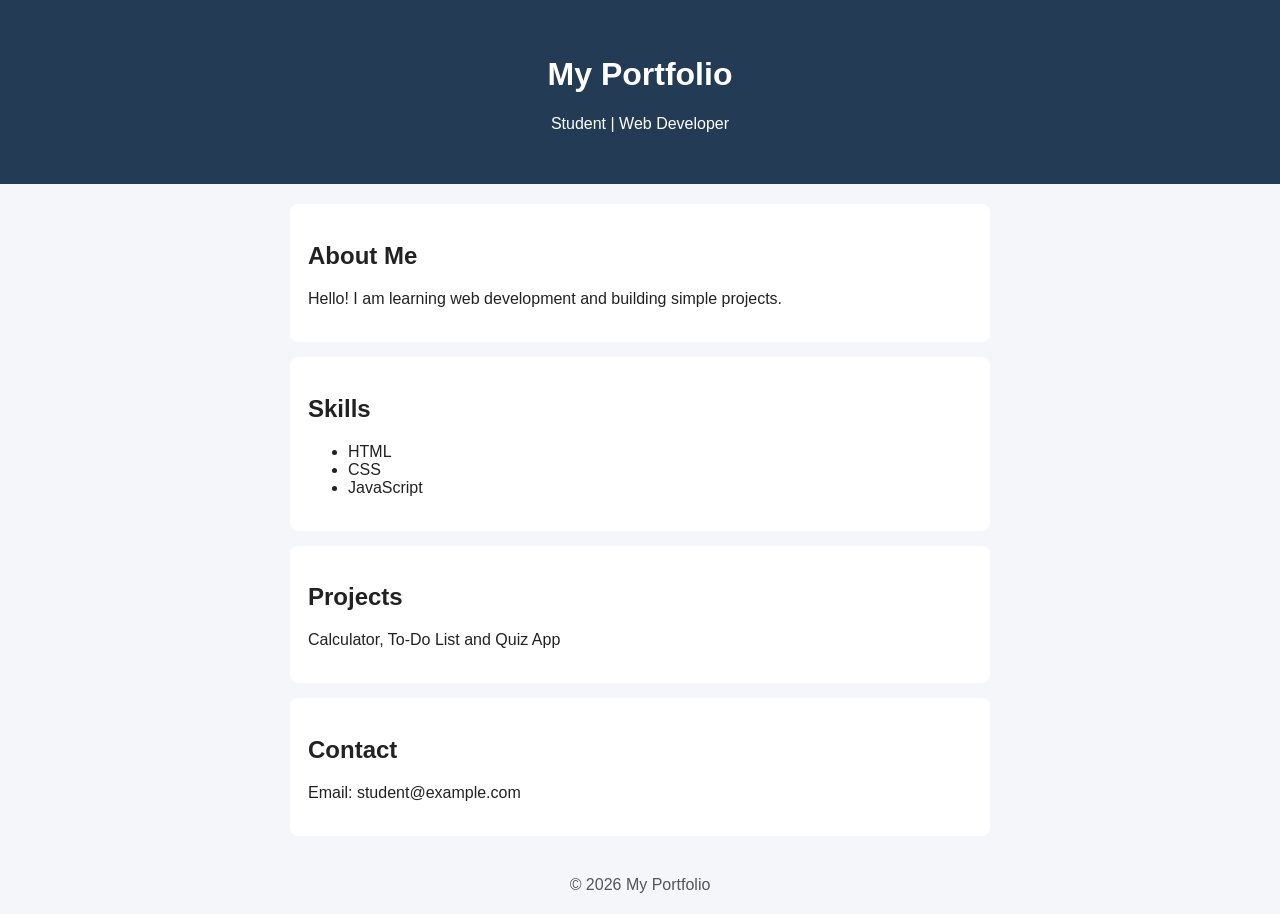
<file: 01_portfolio/index.html>
<!doctype html><html><head><meta charset="UTF-8"><meta name="viewport" content="width=device-width,initial-scale=1"><title>My Portfolio</title><link rel="stylesheet" href="style.css"></head><body><header><h1>My Portfolio</h1><p>Student | Web Developer</p></header><main><section><h2>About Me</h2><p>Hello! I am learning web development and building simple projects.</p></section><section><h2>Skills</h2><ul><li>HTML</li><li>CSS</li><li>JavaScript</li></ul></section><section><h2>Projects</h2><p>Calculator, To-Do List and Quiz App</p></section><section><h2>Contact</h2><p>Email: student@example.com</p></section></main><footer>© <span id="year"></span> My Portfolio</footer><script src="script.js"></script></body></html>
</file>
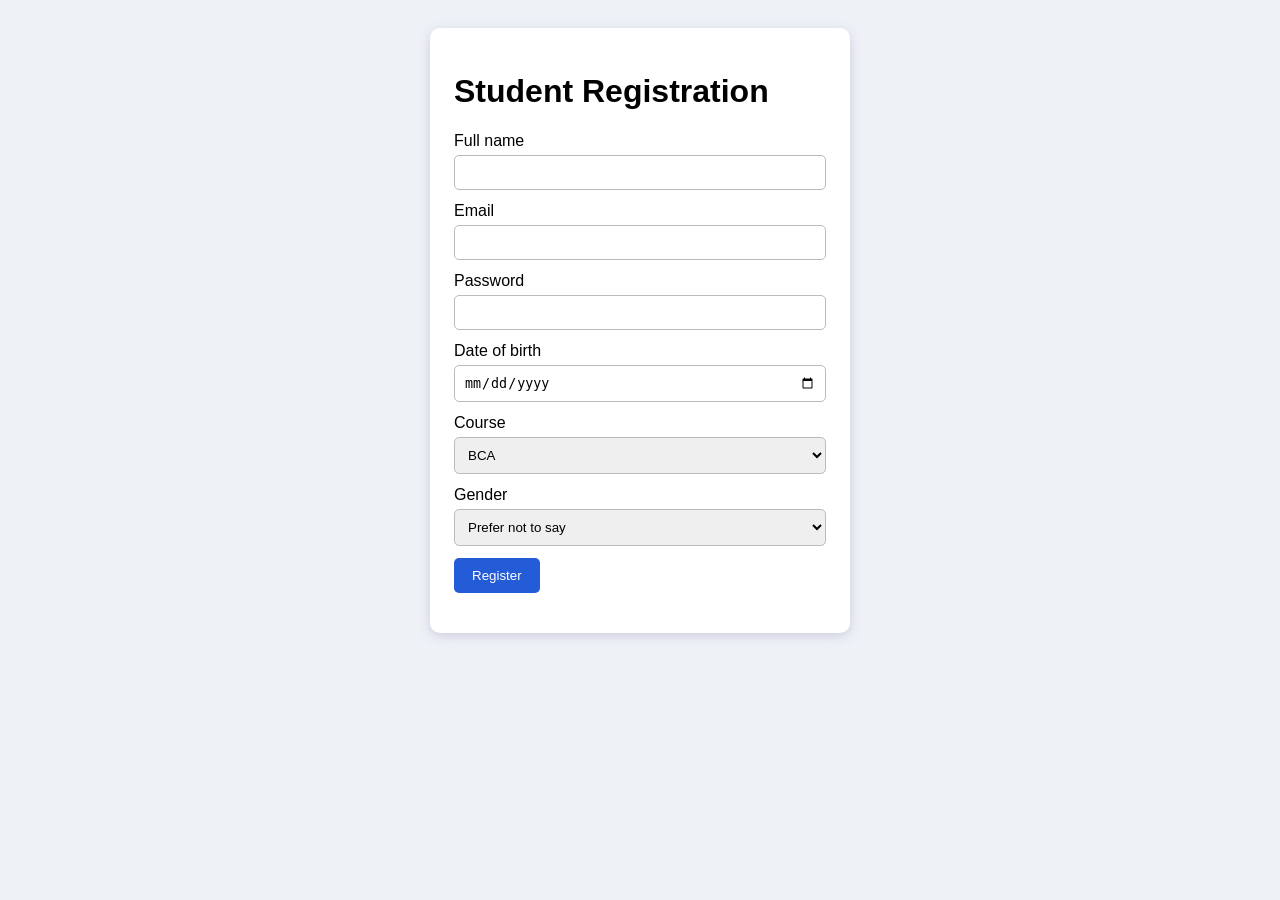
<file: 02_registration_form/index.html>
<!doctype html><html><head><meta charset="UTF-8"><meta name="viewport" content="width=device-width,initial-scale=1"><title>Student Registration</title><link rel="stylesheet" href="style.css"></head><body><form id="registration"><h1>Student Registration</h1><label>Full name<input name="name" required></label><label>Email<input name="email" type="email" required></label><label>Password<input name="password" type="password" minlength="6" required></label><label>Date of birth<input name="dob" type="date"></label><label>Course<select name="course"><option>BCA</option><option>BBA</option><option>B.Sc.</option></select></label><label>Gender<select name="gender"><option>Prefer not to say</option><option>Male</option><option>Female</option><option>Other</option></select></label><button>Register</button><p id="message"></p></form><script src="script.js"></script></body></html>
</file>
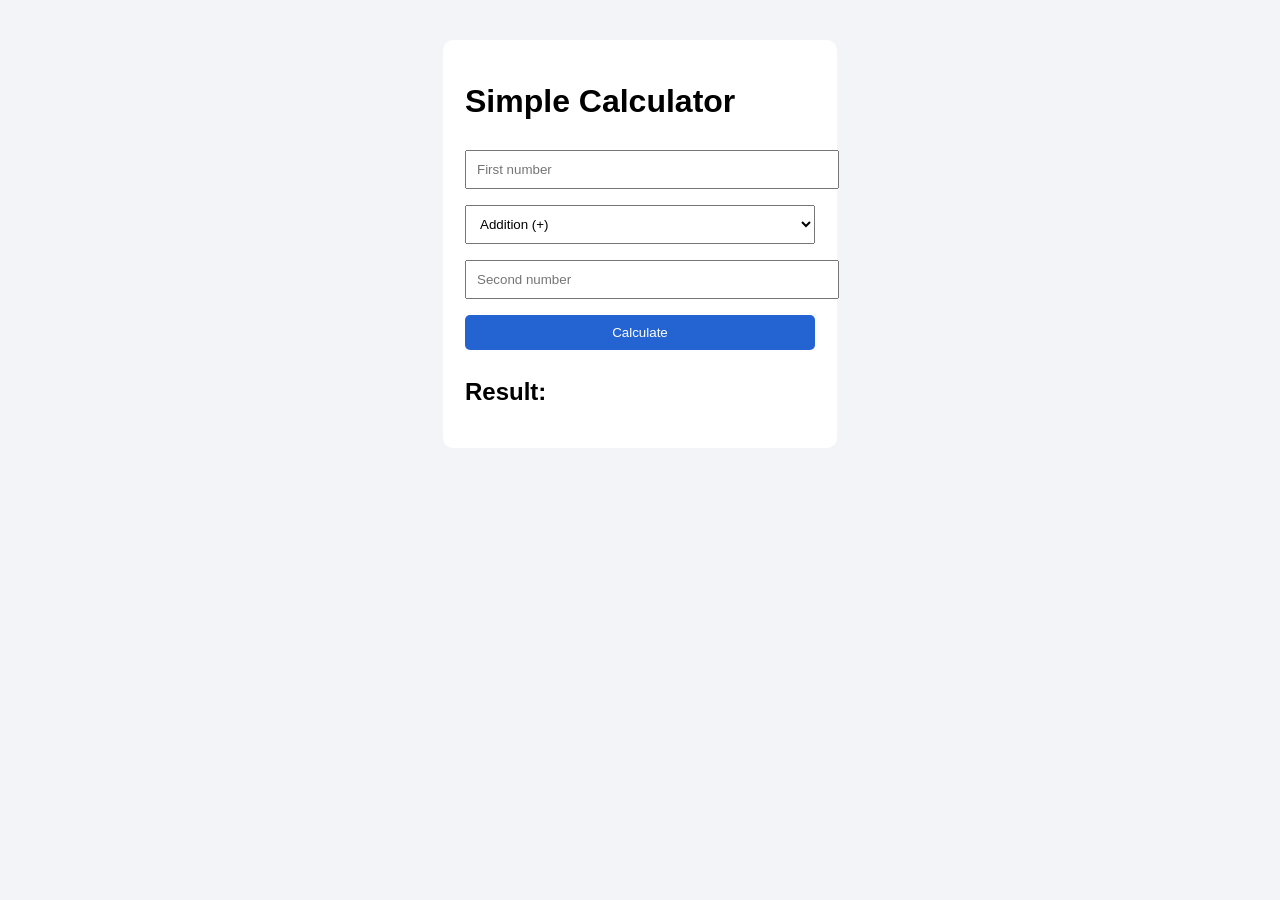
<file: 03_calculator/index.html>
<!doctype html><html><head><meta charset="UTF-8"><meta name="viewport" content="width=device-width,initial-scale=1"><title>Simple Calculator</title><link rel="stylesheet" href="style.css"></head><body><main><h1>Simple Calculator</h1><input id="first" type="number" placeholder="First number"><select id="operator"><option value="+">Addition (+)</option><option value="-">Subtraction (-)</option><option value="*">Multiplication (*)</option><option value="/">Division (/)</option></select><input id="second" type="number" placeholder="Second number"><button id="calculate">Calculate</button><h2 id="result">Result:</h2></main><script src="script.js"></script></body></html>
</file>
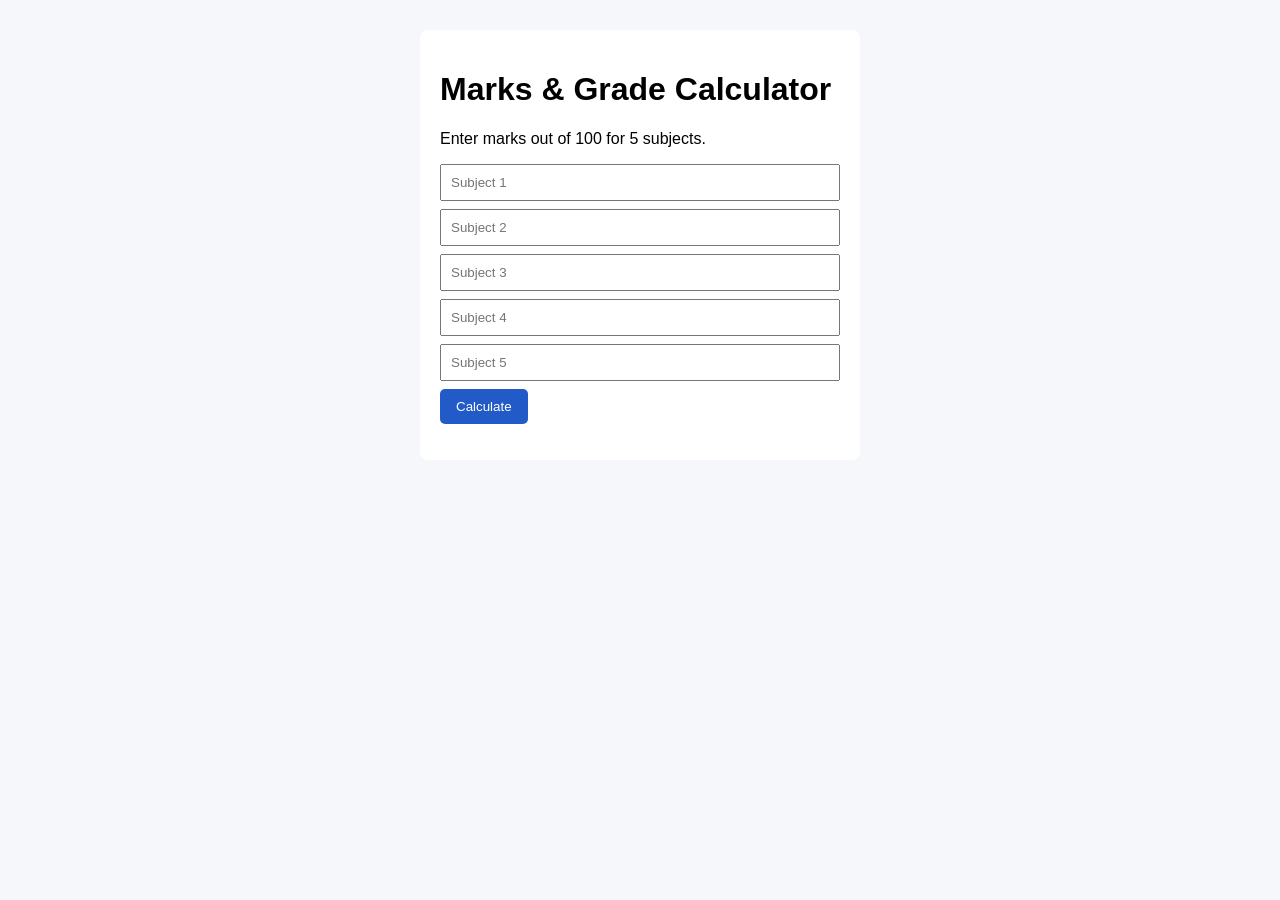
<file: 04_marks_grade/index.html>
<!doctype html><html><head><meta charset="UTF-8"><meta name="viewport" content="width=device-width,initial-scale=1"><title>Marks and Grade</title><link rel="stylesheet" href="style.css"></head><body><main><h1>Marks & Grade Calculator</h1><p>Enter marks out of 100 for 5 subjects.</p><div id="marks"></div><button id="calculate">Calculate</button><p id="result"></p></main><script src="script.js"></script></body></html>
</file>
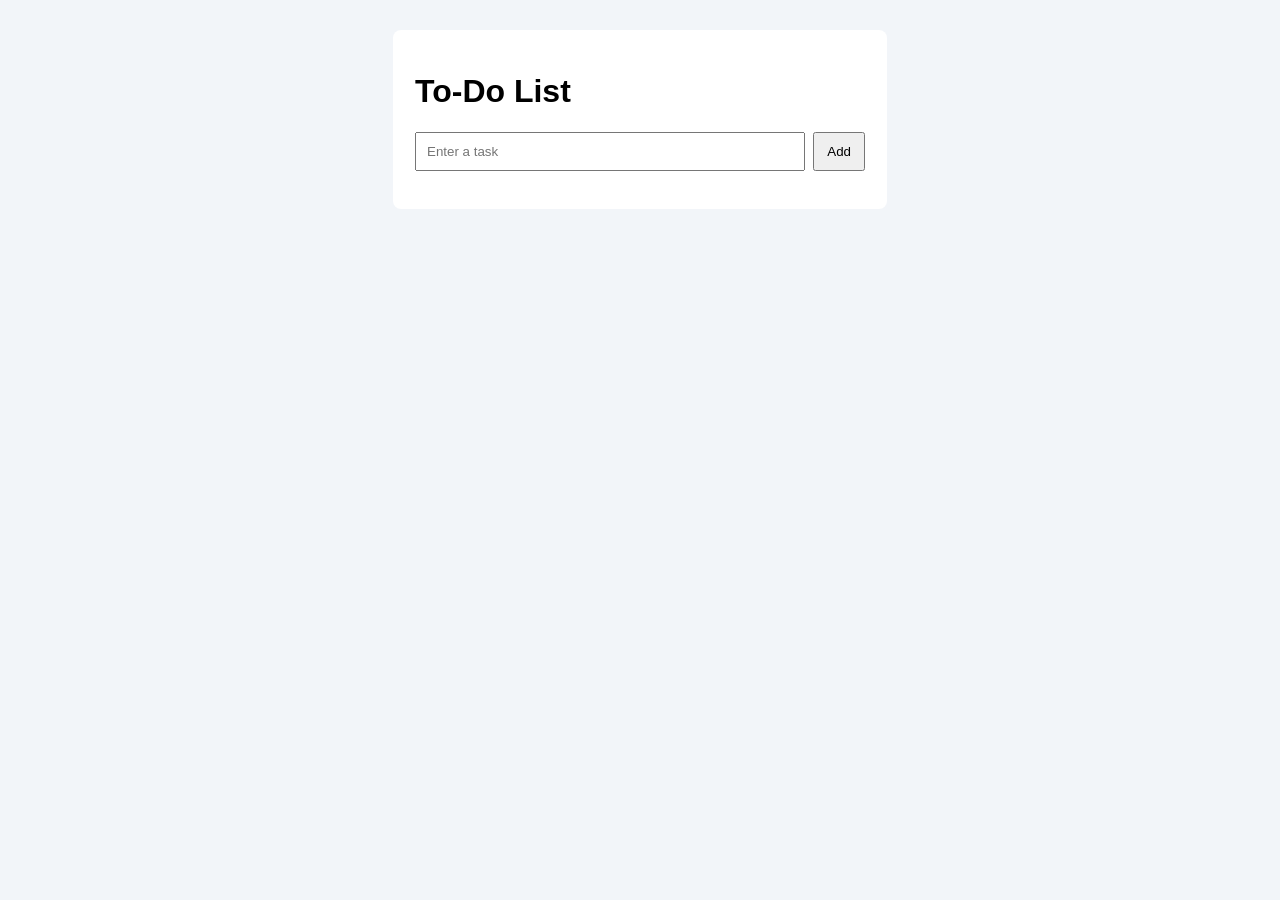
<file: 05_todo/index.html>
<!doctype html><html><head><meta charset="UTF-8"><meta name="viewport" content="width=device-width,initial-scale=1"><title>To-Do List</title><link rel="stylesheet" href="style.css"></head><body><main><h1>To-Do List</h1><form id="taskForm"><input id="task" placeholder="Enter a task" required><button>Add</button></form><ul id="tasks"></ul></main><script src="script.js"></script></body></html>
</file>
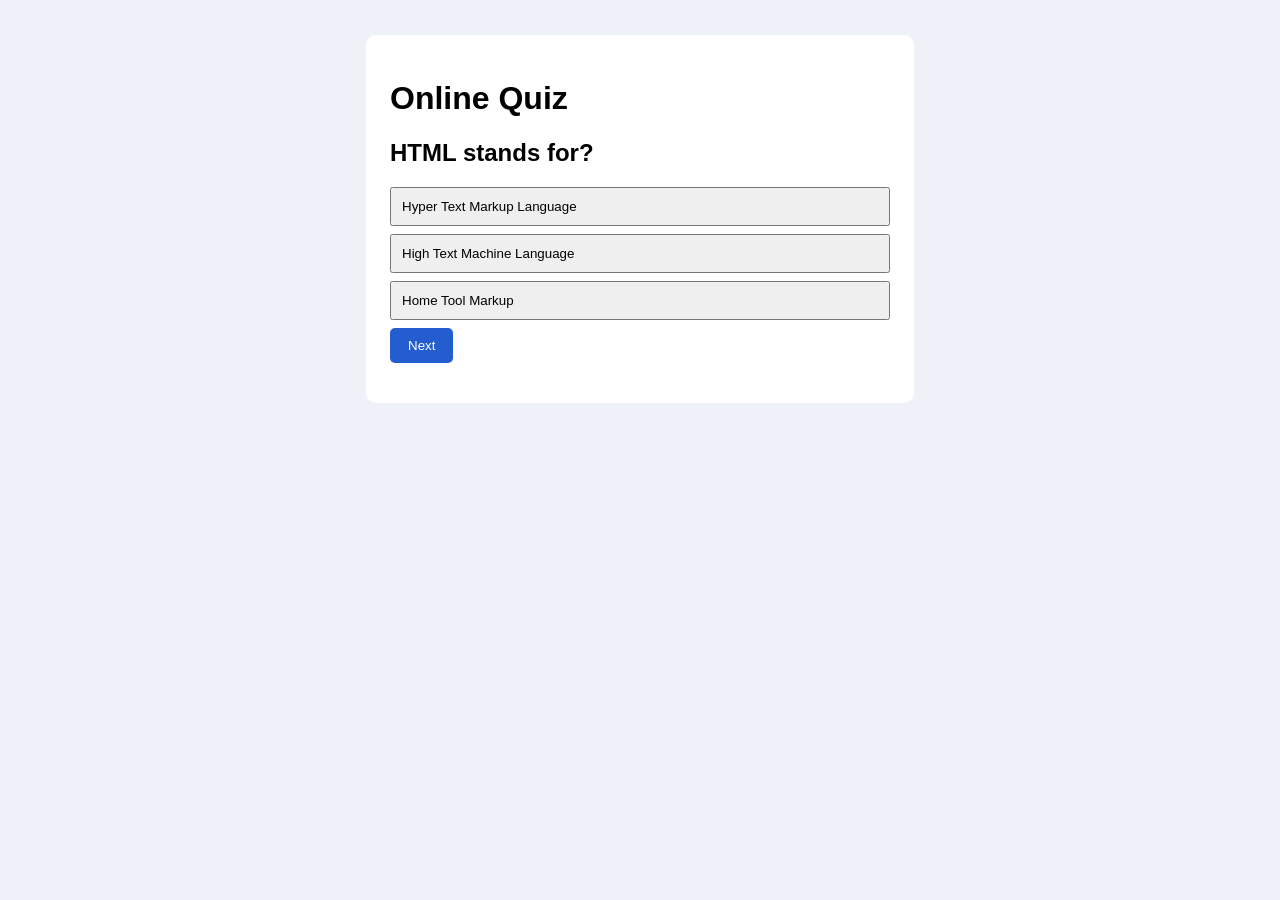
<file: 06_quiz/index.html>
<!doctype html><html><head><meta charset="UTF-8"><meta name="viewport" content="width=device-width,initial-scale=1"><title>Online Quiz</title><link rel="stylesheet" href="style.css"></head><body><main><h1>Online Quiz</h1><h2 id="question"></h2><div id="options"></div><button id="next">Next</button><p id="score"></p></main><script src="script.js"></script></body></html>
</file>
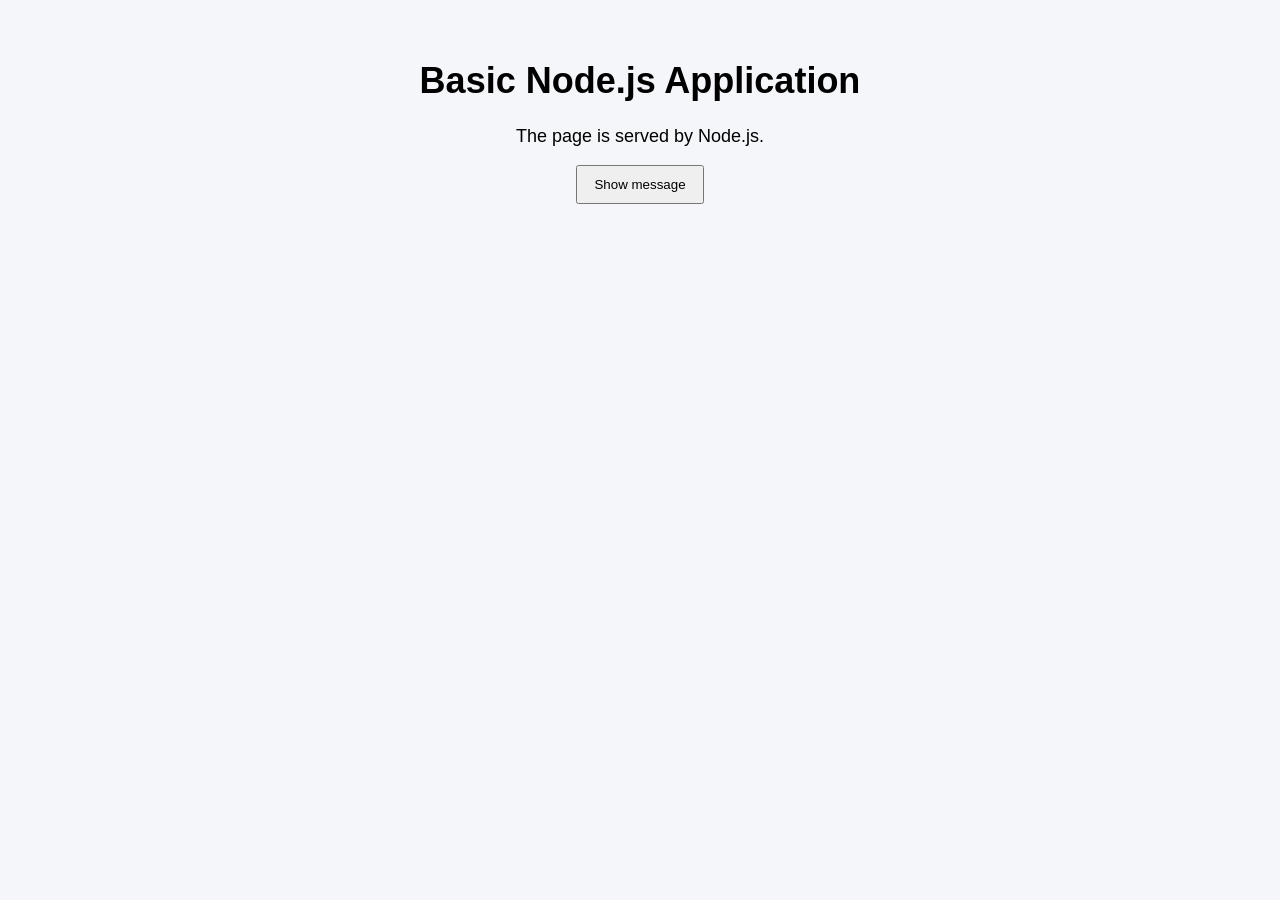
<file: 11_node_basic/public/index.html>
<!doctype html><html><head><meta charset="UTF-8"><title>Node Basic</title><link rel="stylesheet" href="style.css"></head><body><h1>Basic Node.js Application</h1><p id="message">The page is served by Node.js.</p><button id="btn">Show message</button><script src="script.js"></script></body></html>
</file>
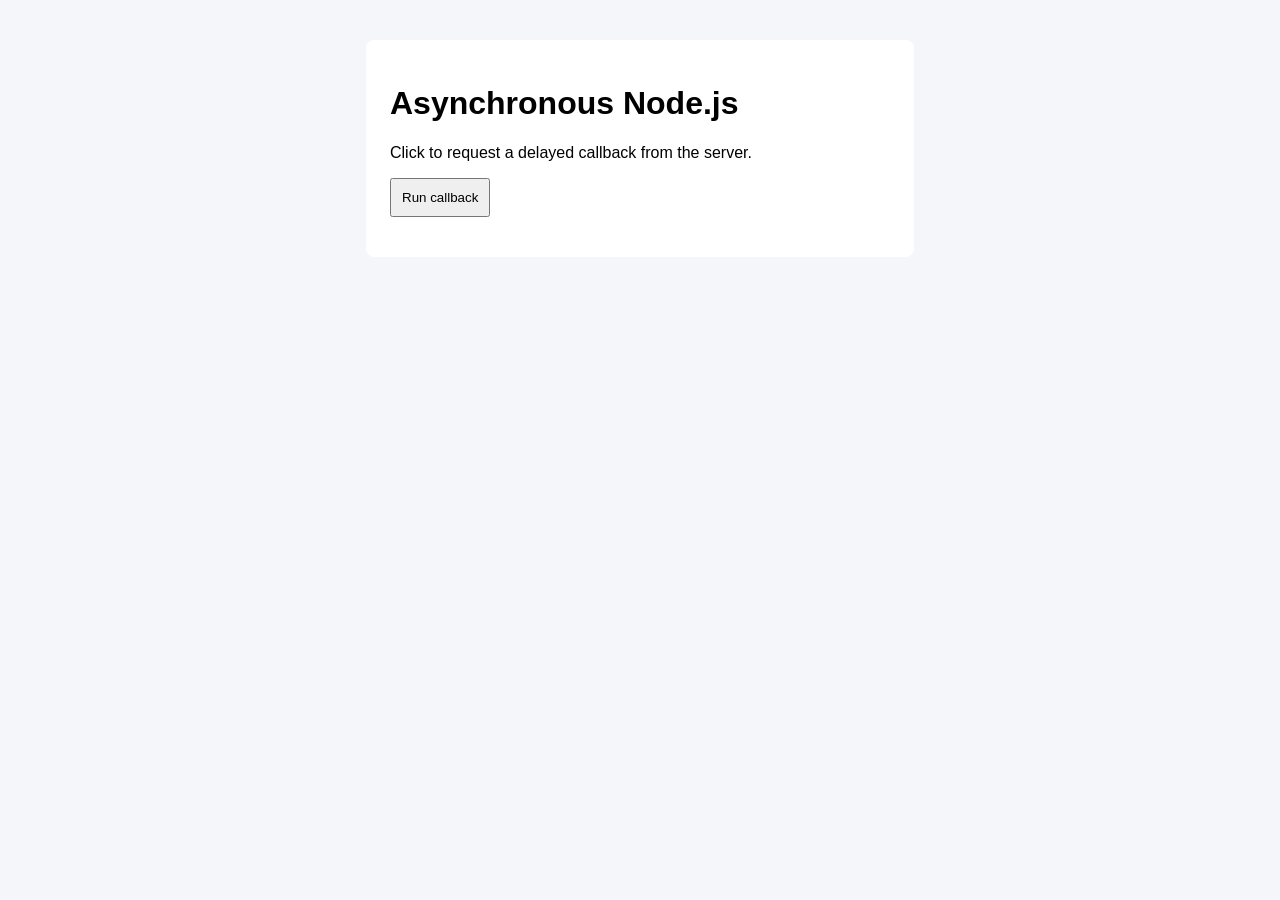
<file: 13_node_async/public/index.html>
<!doctype html><html><head><meta charset="UTF-8"><title>Async Node</title><link rel="stylesheet" href="style.css"></head><body><main><h1>Asynchronous Node.js</h1><p>Click to request a delayed callback from the server.</p><button id="run">Run callback</button><p id="result"></p><script src="script.js"></script></main></body></html>
</file>
<file: 01_portfolio/style.css>
body{font:16px Arial;margin:0;background:#f4f6fa;color:#222}header{background:#243b55;color:white;text-align:center;padding:35px}main{max-width:700px;margin:20px auto;padding:0 16px}section{background:white;margin:15px 0;padding:18px;border-radius:8px}footer{text-align:center;padding:20px;color:#555}
</file>
<file: 02_registration_form/style.css>
*{box-sizing:border-box}body{font:16px Arial;background:#eef2f7;padding:20px}form{max-width:420px;margin:auto;background:white;padding:24px;border-radius:10px;box-shadow:0 3px 12px #ccd}label{display:block;margin:12px 0}input,select{display:block;width:100%;padding:9px;margin-top:5px;border:1px solid #bbb;border-radius:5px}button{padding:10px 18px;background:#245bd6;color:white;border:0;border-radius:5px;cursor:pointer}#message{color:green}
</file>
<file: 03_calculator/style.css>
body{font:16px Arial;background:#f2f4f8}main{max-width:350px;margin:40px auto;background:white;padding:22px;border-radius:10px}input,select,button{width:100%;padding:10px;margin:8px 0}button{background:#2364d2;color:white;border:0;border-radius:5px}
</file>
<file: 04_marks_grade/style.css>
body{font:16px Arial;background:#f5f7fb}main{max-width:400px;margin:30px auto;padding:20px;background:white;border-radius:8px}input{display:block;width:100%;box-sizing:border-box;padding:9px;margin:8px 0}button{padding:10px 16px;background:#225bc7;color:white;border:0;border-radius:5px}
</file>
<file: 05_todo/style.css>
body{font:16px Arial;background:#f2f5f9}main{max-width:450px;margin:30px auto;background:white;padding:22px;border-radius:8px}form{display:flex;gap:8px}input{flex:1;padding:10px}button{padding:9px 12px;cursor:pointer}li{margin:12px 0}li button{margin-left:8px}
</file>
<file: 06_quiz/style.css>
body{font:16px Arial;background:#eef2f8}main{max-width:500px;margin:35px auto;padding:24px;background:white;border-radius:10px}#options button{display:block;width:100%;padding:10px;margin:8px 0;text-align:left}#next{padding:10px 18px;background:#245dd0;color:white;border:0;border-radius:5px}
</file>
<file: 11_node_basic/public/style.css>
body{font:18px Arial;text-align:center;margin:60px;background:#f4f6fa}button{padding:10px 16px}
</file>
<file: 13_node_async/public/style.css>
body{font:16px Arial;background:#f4f6fa}main{max-width:500px;margin:40px auto;background:white;padding:24px;border-radius:8px}button{padding:10px}
</file>
